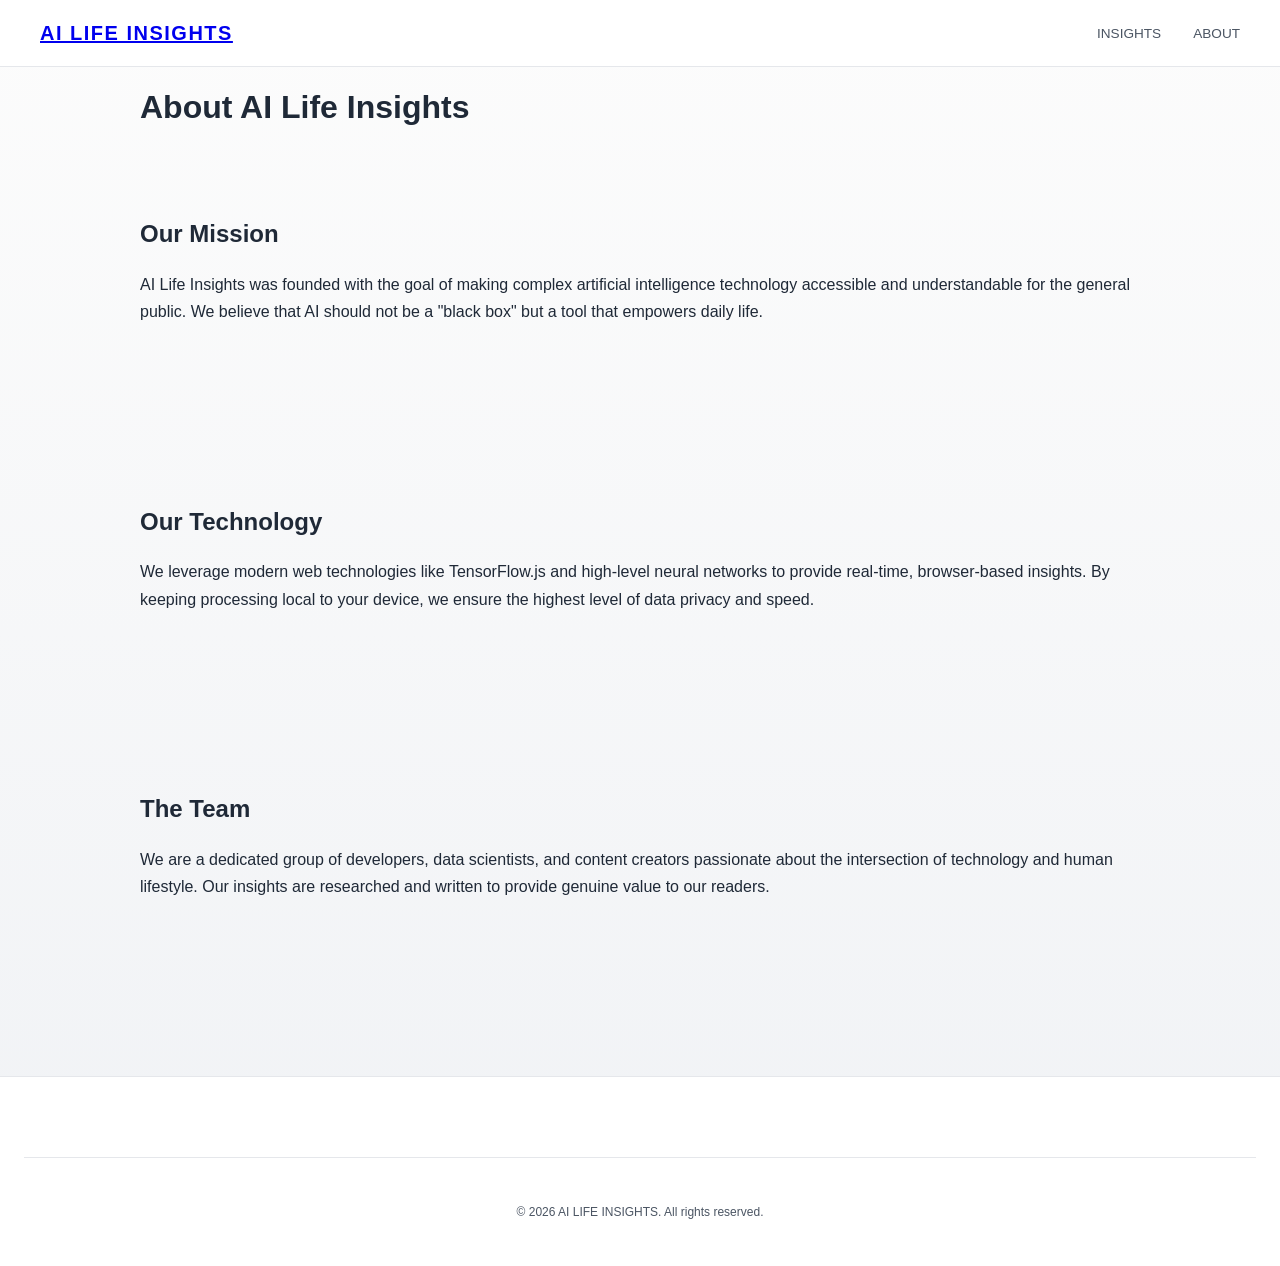
<file: about.html>
<!DOCTYPE html>
<html lang="en">
<head>
    <meta charset="UTF-8">
    <meta name="viewport" content="width=device-width, initial-scale=1.0">
    <title>About Us - AI Life Insights</title>
    <link rel="stylesheet" href="style.css">
</head>
<body class="legal-page">
    <header class="main-header">
        <nav class="nav-container">
            <div class="logo"><a href="/">AI LIFE INSIGHTS</a></div>
            <ul class="nav-links">
                <li><a href="/#insights">INSIGHTS</a></li>
                <li><a href="/#about">ABOUT</a></li>
            </ul>
        </nav>
    </header>

    <main class="content-wrapper legal-content">
        <h1>About AI Life Insights</h1>
        
        <section>
            <h2>Our Mission</h2>
            <p>AI Life Insights was founded with the goal of making complex artificial intelligence technology accessible and understandable for the general public. We believe that AI should not be a "black box" but a tool that empowers daily life.</p>
        </section>

        <section>
            <h2>Our Technology</h2>
            <p>We leverage modern web technologies like TensorFlow.js and high-level neural networks to provide real-time, browser-based insights. By keeping processing local to your device, we ensure the highest level of data privacy and speed.</p>
        </section>

        <section>
            <h2>The Team</h2>
            <p>We are a dedicated group of developers, data scientists, and content creators passionate about the intersection of technology and human lifestyle. Our insights are researched and written to provide genuine value to our readers.</p>
        </section>
    </main>

    <footer class="main-footer">
        <div class="footer-bottom">
            <p>&copy; 2026 AI LIFE INSIGHTS. All rights reserved.</p>
        </div>
    </footer>
</body>
</html>
</file>
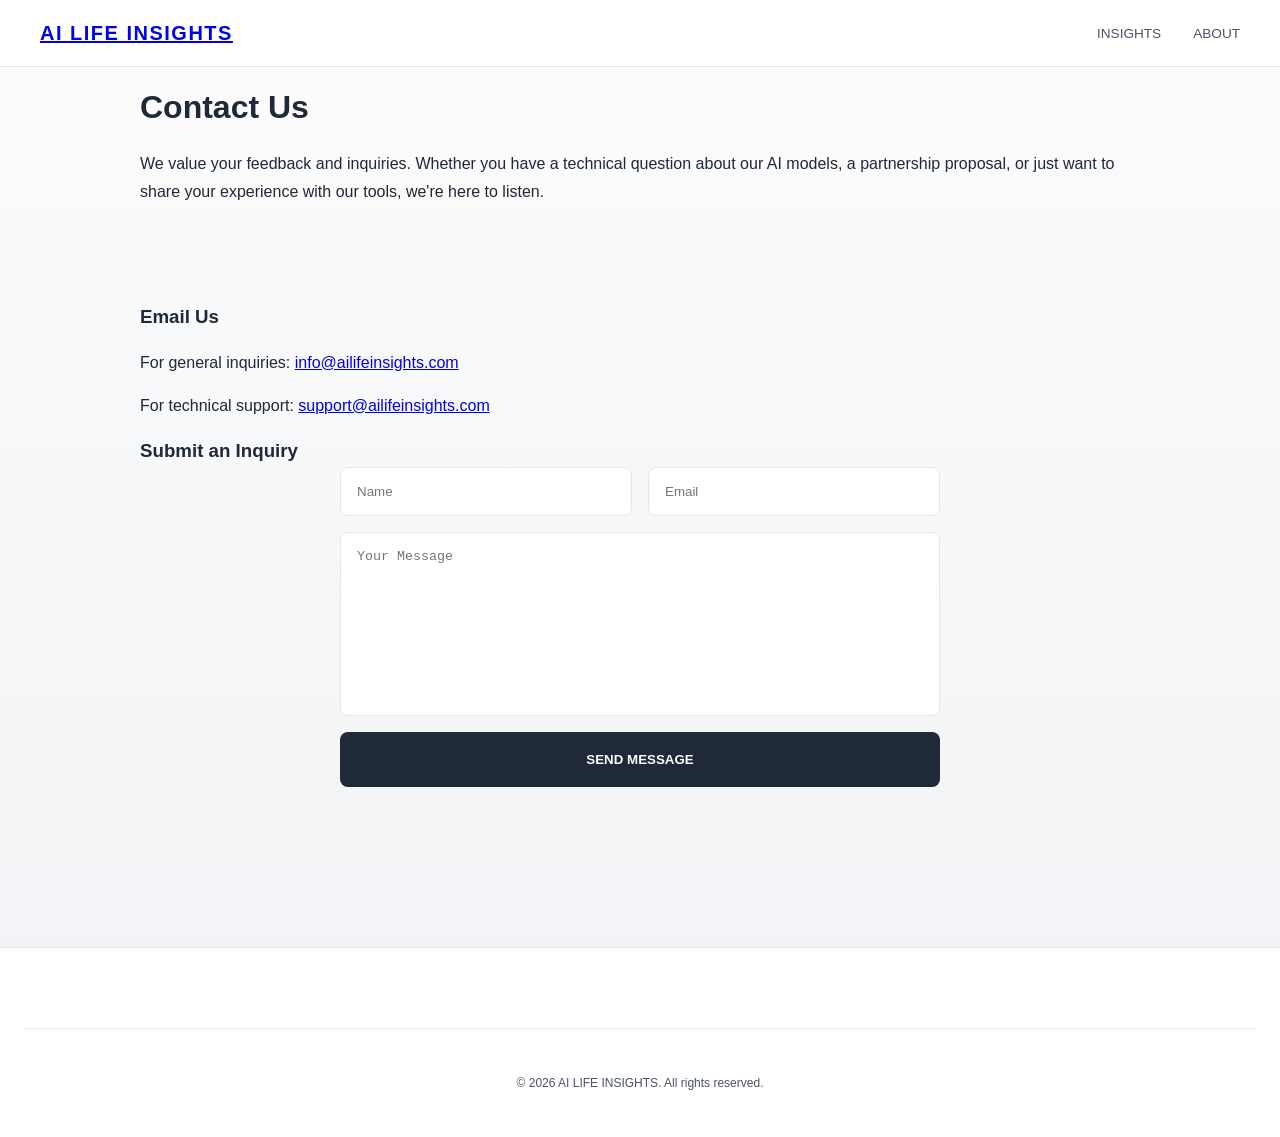
<file: contact.html>
<!DOCTYPE html>
<html lang="en">
<head>
    <meta charset="UTF-8">
    <meta name="viewport" content="width=device-width, initial-scale=1.0">
    <title>Contact Us - AI Life Insights</title>
    <link rel="stylesheet" href="style.css">
</head>
<body class="legal-page">
    <header class="main-header">
        <nav class="nav-container">
            <div class="logo"><a href="/">AI LIFE INSIGHTS</a></div>
            <ul class="nav-links">
                <li><a href="/#insights">INSIGHTS</a></li>
                <li><a href="/#about">ABOUT</a></li>
            </ul>
        </nav>
    </header>

    <main class="content-wrapper legal-content">
        <h1>Contact Us</h1>
        <p>We value your feedback and inquiries. Whether you have a technical question about our AI models, a partnership proposal, or just want to share your experience with our tools, we're here to listen.</p>
        
        <section class="contact-methods">
            <div class="contact-method">
                <h3>Email Us</h3>
                <p>For general inquiries: <a href="mailto:info@ailifeinsights.com">info@ailifeinsights.com</a></p>
                <p>For technical support: <a href="mailto:support@ailifeinsights.com">support@ailifeinsights.com</a></p>
            </div>
            
            <div class="contact-method">
                <h3>Submit an Inquiry</h3>
                <form action="https://formspree.io/f/xaqpzkaj" method="POST" class="styled-form">
                    <div class="form-row">
                        <input type="text" name="name" placeholder="Name" required>
                        <input type="email" name="_replyto" placeholder="Email" required>
                    </div>
                    <textarea name="message" placeholder="Your Message" required style="height: 150px;"></textarea>
                    <button type="submit" class="submit-button">SEND MESSAGE</button>
                </form>
            </div>
        </section>
    </main>

    <footer class="main-footer">
        <div class="footer-bottom">
            <p>&copy; 2026 AI LIFE INSIGHTS. All rights reserved.</p>
        </div>
    </footer>
</body>
</html>
</file>
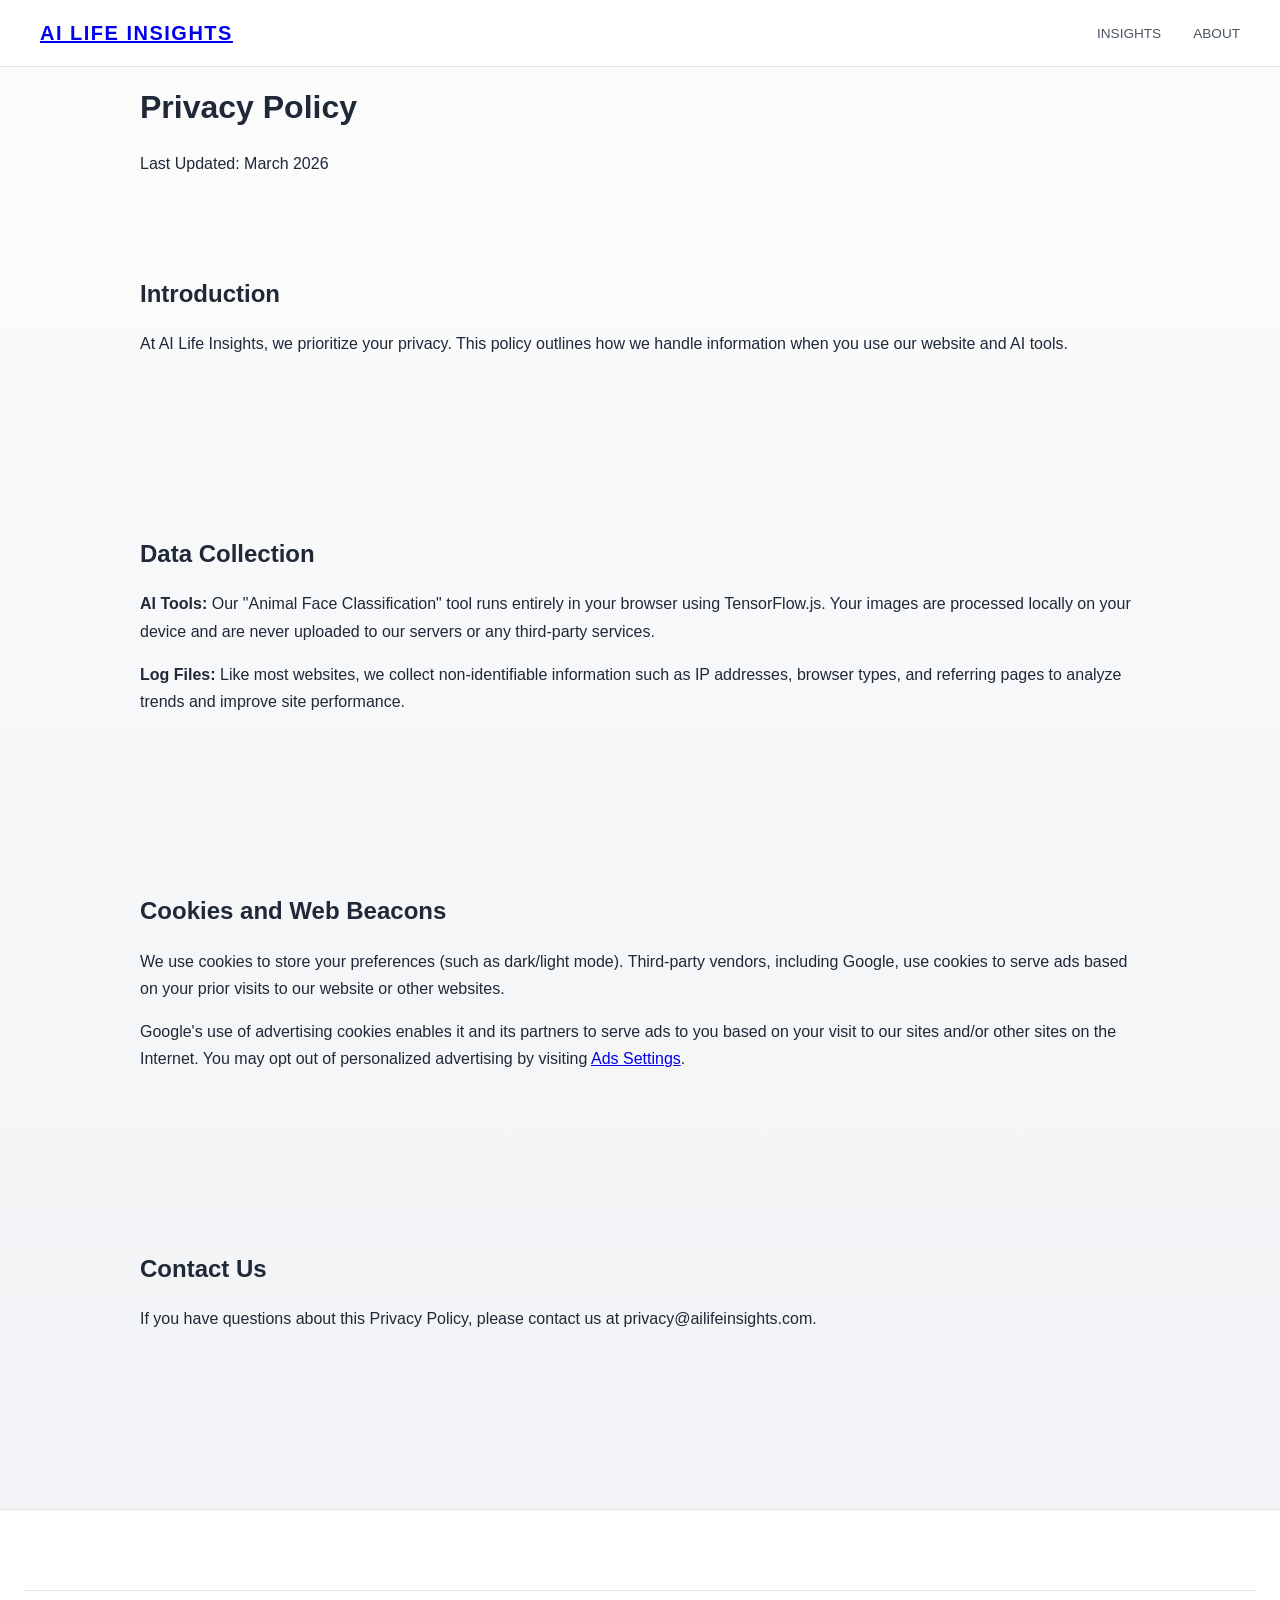
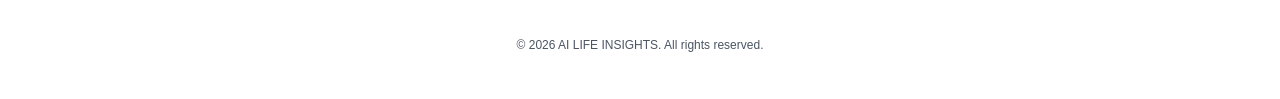
<file: privacy-policy.html>
<!DOCTYPE html>
<html lang="en">
<head>
    <meta charset="UTF-8">
    <meta name="viewport" content="width=device-width, initial-scale=1.0">
    <title>Privacy Policy - AI Life Insights</title>
    <link rel="stylesheet" href="style.css">
</head>
<body class="legal-page">
    <header class="main-header">
        <nav class="nav-container">
            <div class="logo"><a href="/">AI LIFE INSIGHTS</a></div>
            <ul class="nav-links">
                <li><a href="/#insights">INSIGHTS</a></li>
                <li><a href="/#about">ABOUT</a></li>
            </ul>
        </nav>
    </header>

    <main class="content-wrapper legal-content">
        <h1>Privacy Policy</h1>
        <p>Last Updated: March 2026</p>
        
        <section>
            <h2>Introduction</h2>
            <p>At AI Life Insights, we prioritize your privacy. This policy outlines how we handle information when you use our website and AI tools.</p>
        </section>

        <section>
            <h2>Data Collection</h2>
            <p><strong>AI Tools:</strong> Our "Animal Face Classification" tool runs entirely in your browser using TensorFlow.js. Your images are processed locally on your device and are never uploaded to our servers or any third-party services.</p>
            <p><strong>Log Files:</strong> Like most websites, we collect non-identifiable information such as IP addresses, browser types, and referring pages to analyze trends and improve site performance.</p>
        </section>

        <section>
            <h2>Cookies and Web Beacons</h2>
            <p>We use cookies to store your preferences (such as dark/light mode). Third-party vendors, including Google, use cookies to serve ads based on your prior visits to our website or other websites.</p>
            <p>Google's use of advertising cookies enables it and its partners to serve ads to you based on your visit to our sites and/or other sites on the Internet. You may opt out of personalized advertising by visiting <a href="https://www.google.com/settings/ads">Ads Settings</a>.</p>
        </section>

        <section>
            <h2>Contact Us</h2>
            <p>If you have questions about this Privacy Policy, please contact us at privacy@ailifeinsights.com.</p>
        </section>
    </main>

    <footer class="main-footer">
        <div class="footer-bottom">
            <p>&copy; 2026 AI LIFE INSIGHTS. All rights reserved.</p>
        </div>
    </footer>
</body>
</html>
</file>
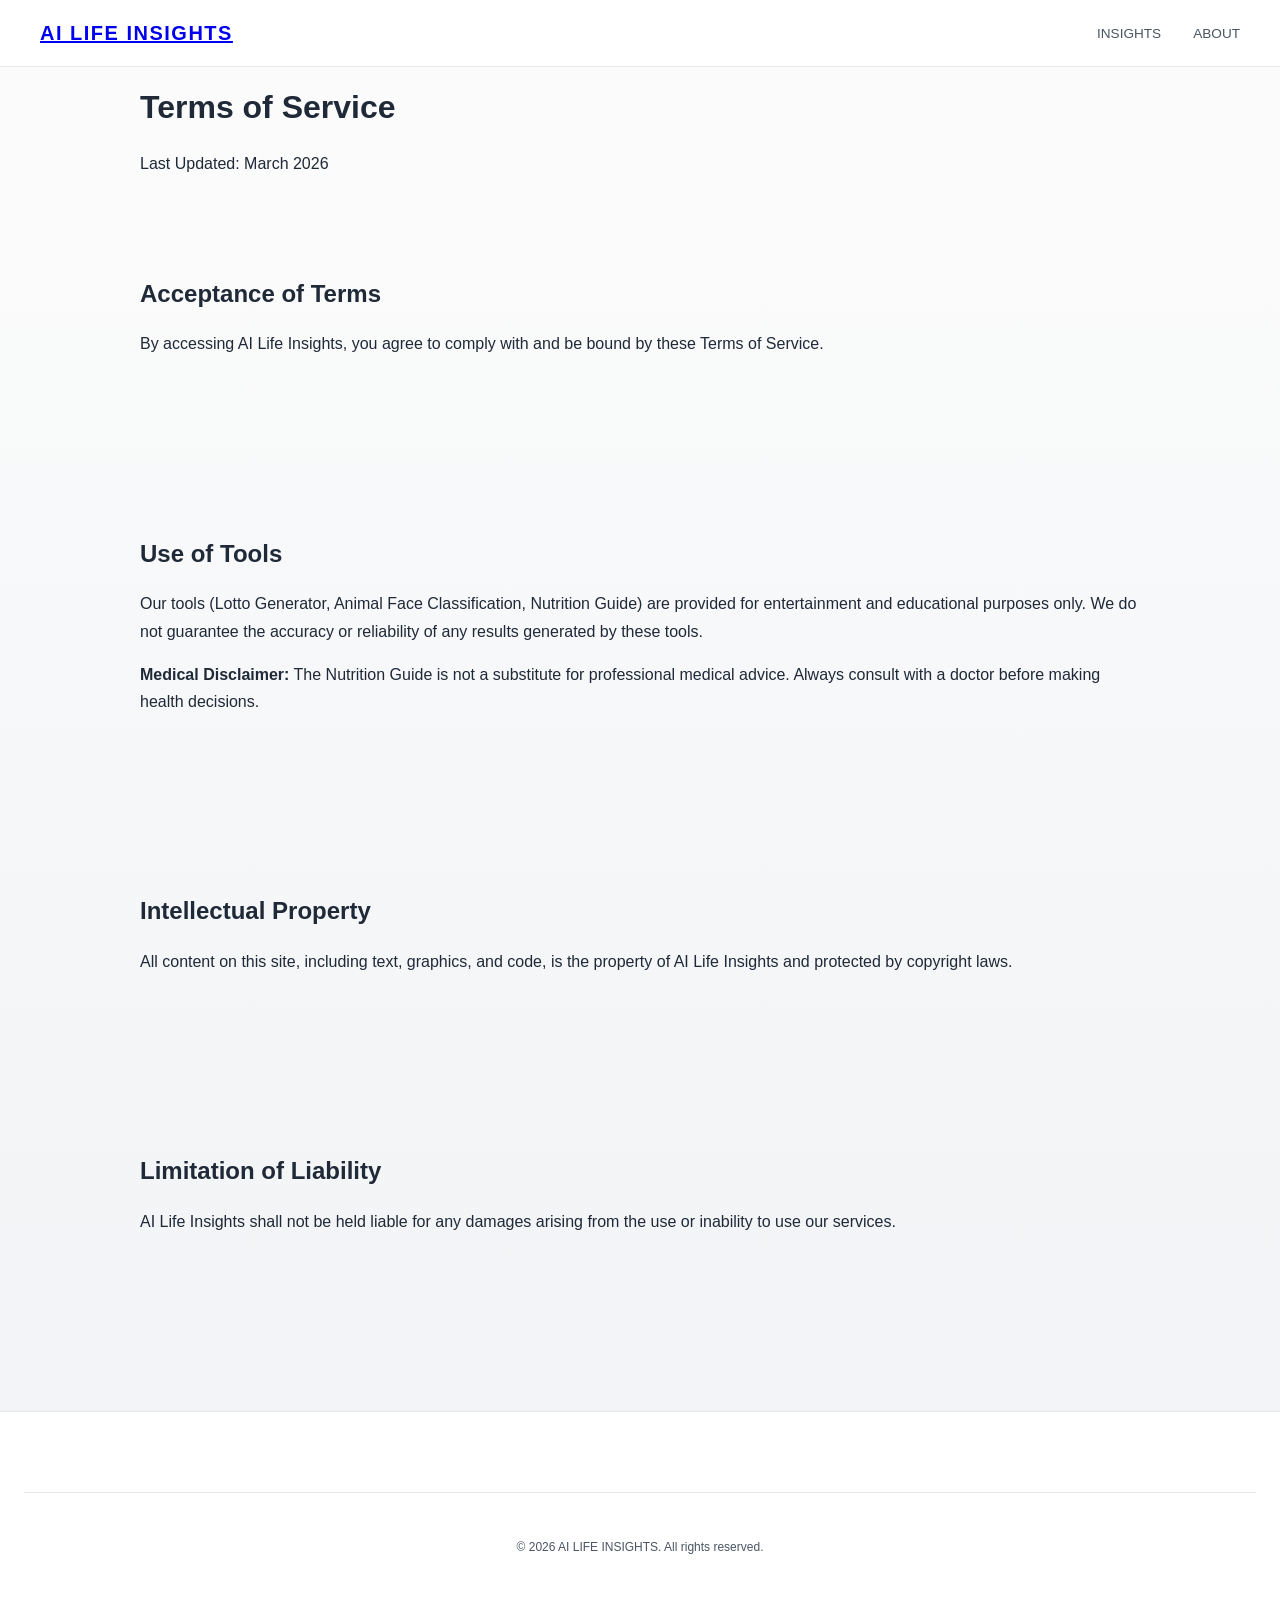
<file: terms-of-service.html>
<!DOCTYPE html>
<html lang="en">
<head>
    <meta charset="UTF-8">
    <meta name="viewport" content="width=device-width, initial-scale=1.0">
    <title>Terms of Service - AI Life Insights</title>
    <link rel="stylesheet" href="style.css">
</head>
<body class="legal-page">
    <header class="main-header">
        <nav class="nav-container">
            <div class="logo"><a href="/">AI LIFE INSIGHTS</a></div>
            <ul class="nav-links">
                <li><a href="/#insights">INSIGHTS</a></li>
                <li><a href="/#about">ABOUT</a></li>
            </ul>
        </nav>
    </header>

    <main class="content-wrapper legal-content">
        <h1>Terms of Service</h1>
        <p>Last Updated: March 2026</p>
        
        <section>
            <h2>Acceptance of Terms</h2>
            <p>By accessing AI Life Insights, you agree to comply with and be bound by these Terms of Service.</p>
        </section>

        <section>
            <h2>Use of Tools</h2>
            <p>Our tools (Lotto Generator, Animal Face Classification, Nutrition Guide) are provided for entertainment and educational purposes only. We do not guarantee the accuracy or reliability of any results generated by these tools.</p>
            <p><strong>Medical Disclaimer:</strong> The Nutrition Guide is not a substitute for professional medical advice. Always consult with a doctor before making health decisions.</p>
        </section>

        <section>
            <h2>Intellectual Property</h2>
            <p>All content on this site, including text, graphics, and code, is the property of AI Life Insights and protected by copyright laws.</p>
        </section>

        <section>
            <h2>Limitation of Liability</h2>
            <p>AI Life Insights shall not be held liable for any damages arising from the use or inability to use our services.</p>
        </section>
    </main>

    <footer class="main-footer">
        <div class="footer-bottom">
            <p>&copy; 2026 AI LIFE INSIGHTS. All rights reserved.</p>
        </div>
    </footer>
</body>
</html>
</file>
<file: style.css>
:root {
    --bg-color: #fcfcfc;
    --bg-gradient: linear-gradient(180deg, #fcfcfc 0%, #f0f2f5 100%);
    --accent-color: #2563eb;
    --accent-hover: #1d4ed8;
    --text-main: #1f2937;
    --text-muted: #4b5563;
    --card-bg: #ffffff;
    --card-border: #e5e7eb;
    --nav-bg: rgba(255, 255, 255, 0.85);
    --shadow-sm: 0 1px 2px 0 rgba(0, 0, 0, 0.05);
    --shadow-md: 0 4px 6px -1px rgba(0, 0, 0, 0.1), 0 2px 4px -1px rgba(0, 0, 0, 0.06);
    --shadow-lg: 0 10px 15px -3px rgba(0, 0, 0, 0.1), 0 4px 6px -2px rgba(0, 0, 0, 0.05);
}

[data-theme='dark'] {
    --bg-color: #0f172a;
    --bg-gradient: linear-gradient(180deg, #0f172a 0%, #1e293b 100%);
    --accent-color: #38bdf8;
    --accent-hover: #7dd3fc;
    --text-main: #f1f5f9;
    --text-muted: #94a3b8;
    --card-bg: #1e293b;
    --card-border: #334155;
    --nav-bg: rgba(15, 23, 42, 0.85);
}

html {
    scroll-behavior: smooth;
}

body {
    margin: 0;
    padding: 0;
    font-family: 'Noto Sans KR', sans-serif;
    background: var(--bg-color);
    background-image: var(--bg-gradient);
    color: var(--text-main);
    line-height: 1.7;
    transition: background 0.4s ease;
}

h1, h2, h3, h4, .logo {
    font-family: 'Orbitron', sans-serif;
    font-weight: 700;
    margin: 0;
}

/* Header & Navigation */
.main-header {
    position: fixed;
    top: 0;
    width: 100%;
    background: var(--nav-bg);
    backdrop-filter: blur(12px);
    z-index: 1000;
    border-bottom: 1px solid var(--card-border);
}

.nav-container {
    max-width: 1200px;
    margin: 0 auto;
    padding: 1rem 1.5rem;
    display: flex;
    justify-content: space-between;
    align-items: center;
}

.logo {
    font-size: 1.25rem;
    color: var(--accent-color);
    letter-spacing: 1.5px;
}

.nav-links {
    list-style: none;
    display: flex;
    gap: 2rem;
    margin: 0;
    padding: 0;
}

.nav-links a {
    text-decoration: none;
    color: var(--text-muted);
    font-size: 0.85rem;
    font-weight: 500;
    transition: color 0.2s;
}

.nav-links a:hover {
    color: var(--accent-color);
}

#theme-button {
    background: var(--accent-color);
    color: #fff;
    border: none;
    padding: 0.5rem 1rem;
    border-radius: 9999px;
    cursor: pointer;
    font-family: 'Orbitron', sans-serif;
    font-size: 0.7rem;
    font-weight: 700;
    transition: opacity 0.2s;
}

/* Content Layout */
.content-wrapper {
    max-width: 1000px;
    margin: 0 auto;
    padding: 80px 1.5rem 0;
}

section {
    padding: 5rem 0;
    scroll-margin-top: 80px;
}

.section-title {
    text-align: center;
    margin-bottom: 3.5rem;
}

.section-title h2 {
    font-size: 2rem;
    margin-bottom: 1rem;
    color: var(--text-main);
}

.section-title p {
    color: var(--text-muted);
    max-width: 600px;
    margin: 0 auto;
}

/* Hero Section */
.hero-section {
    text-align: center;
    padding: 8rem 0 5rem;
}

.hero-section h1 {
    font-size: 3.5rem;
    line-height: 1.2;
    margin-bottom: 1.5rem;
    background: linear-gradient(90deg, var(--accent-color), #8b5cf6);
    -webkit-background-clip: text;
    -webkit-text-fill-color: transparent;
}

.hero-section p {
    font-size: 1.25rem;
    color: var(--text-muted);
    max-width: 700px;
    margin: 0 auto 2.5rem;
}

.hero-cta {
    display: flex;
    gap: 1rem;
    justify-content: center;
}

.btn-primary, .btn-secondary {
    padding: 0.875rem 2rem;
    border-radius: 8px;
    font-family: 'Orbitron', sans-serif;
    font-size: 0.875rem;
    font-weight: 700;
    text-decoration: none;
    transition: all 0.2s;
}

.btn-primary {
    background: var(--accent-color);
    color: #fff;
    box-shadow: var(--shadow-md);
}

.btn-primary:hover {
    background: var(--accent-hover);
    transform: translateY(-2px);
}

.btn-secondary {
    background: transparent;
    border: 1px solid var(--card-border);
    color: var(--text-main);
}

/* Tool Cards */
.tool-section {
    display: flex;
    justify-content: center;
}

.tool-card {
    background: var(--card-bg);
    border: 1px solid var(--card-border);
    border-radius: 24px;
    padding: 3rem;
    width: 100%;
    max-width: 600px;
    box-shadow: var(--shadow-lg);
}

.tool-header {
    text-align: center;
    margin-bottom: 2.5rem;
}

.tool-header h2 {
    font-size: 1.5rem;
    margin-bottom: 0.75rem;
}

.tool-header p {
    font-size: 0.9rem;
    color: var(--text-muted);
}

/* Lotto & Display */
.display-screen {
    background: #f1f5f9;
    border-radius: 16px;
    padding: 2.5rem;
    margin-bottom: 2rem;
    min-height: 60px;
    display: flex;
    justify-content: center;
    align-items: center;
    border: 1px solid var(--card-border);
}

[data-theme='dark'] .display-screen { background: #0f172a; }

.numbers-container {
    display: flex;
    gap: 0.75rem;
    flex-wrap: wrap;
    justify-content: center;
}

.number-ball {
    width: 48px;
    height: 48px;
    border-radius: 50%;
    display: flex;
    justify-content: center;
    align-items: center;
    font-weight: 700;
    color: #fff;
    box-shadow: var(--shadow-sm);
    animation: popIn 0.4s cubic-bezier(0.175, 0.885, 0.32, 1.275) forwards;
}

/* Upload Area */
.upload-area {
    border: 2px dashed var(--card-border);
    border-radius: 16px;
    padding: 4rem 2rem;
    text-align: center;
    cursor: pointer;
    background: rgba(0,0,0,0.02);
    transition: all 0.2s;
}

.upload-area:hover {
    border-color: var(--accent-color);
    background: rgba(37, 99, 235, 0.05);
}

.image-preview img {
    max-width: 100%;
    max-height: 300px;
    border-radius: 12px;
}

/* Action Button */
.action-button {
    width: 100%;
    padding: 1.25rem;
    background: var(--accent-color);
    color: #fff;
    border: none;
    border-radius: 12px;
    font-family: 'Orbitron', sans-serif;
    font-weight: 700;
    cursor: pointer;
    transition: all 0.2s;
}

.action-button:hover {
    background: var(--accent-hover);
    transform: scale(1.01);
}

/* Lifestyle Grid */
.lifestyle-grid {
    display: grid;
    grid-template-columns: 1fr 1fr;
    gap: 2rem;
}

.lifestyle-card {
    background: var(--card-bg);
    border: 1px solid var(--card-border);
    border-radius: 20px;
    padding: 2.5rem;
    box-shadow: var(--shadow-md);
}

.lifestyle-card h3 { font-size: 1.25rem; margin-bottom: 1rem; color: var(--accent-color); }
.lifestyle-card p { font-size: 0.9rem; color: var(--text-muted); margin-bottom: 1.5rem; }

.styled-select {
    width: 100%;
    padding: 0.75rem;
    border-radius: 8px;
    border: 1px solid var(--card-border);
    background: var(--card-bg);
    color: var(--text-main);
    margin-bottom: 1rem;
}

.btn-small {
    width: 100%;
    padding: 0.75rem;
    background: var(--accent-color);
    color: #fff;
    border: none;
    border-radius: 8px;
    font-family: 'Orbitron', sans-serif;
    font-weight: 700;
    cursor: pointer;
}

.goal-buttons {
    display: grid;
    grid-template-columns: 1fr 1fr;
    gap: 0.75rem;
}

.goal-btn {
    padding: 0.75rem;
    background: transparent;
    border: 1px solid var(--card-border);
    border-radius: 8px;
    color: var(--text-main);
    font-size: 0.8rem;
    font-weight: 600;
    cursor: pointer;
    transition: all 0.2s;
}

.goal-btn.active {
    background: var(--accent-color);
    color: #fff;
    border-color: var(--accent-color);
}

/* Insights Articles */
.article-list {
    display: flex;
    flex-direction: column;
    gap: 2.5rem;
}

.article-card {
    background: var(--card-bg);
    border: 1px solid var(--card-border);
    border-radius: 20px;
    padding: 2.5rem;
    transition: transform 0.3s ease;
}

.article-header { margin-bottom: 1.5rem; border-bottom: 1px solid var(--card-border); padding-bottom: 1rem; }
.article-header h3 { font-size: 1.5rem; margin-bottom: 0.5rem; color: var(--text-main); }
.article-meta { font-size: 0.75rem; color: var(--accent-color); font-weight: 700; text-transform: uppercase; }
.article-body p { margin: 0; color: var(--text-muted); line-height: 1.8; }

/* Info & FAQ */
.info-section {
    max-width: 800px;
    margin: 0 auto;
}

.info-section h2 { margin-bottom: 2rem; border-left: 4px solid var(--accent-color); padding-left: 1rem; }

.faq-list { display: flex; flex-direction: column; gap: 1.5rem; }
.faq-item h4 { margin-bottom: 0.5rem; color: var(--text-main); }
.faq-item p { font-size: 0.9rem; color: var(--text-muted); }

.policy-grid { display: grid; grid-template-columns: 1fr 1fr; gap: 1.5rem; }
.policy-card { background: rgba(0,0,0,0.02); padding: 2rem; border-radius: 12px; }
.policy-card h3 { font-size: 1rem; margin-bottom: 0.75rem; }
.policy-card p { font-size: 0.85rem; color: var(--text-muted); margin: 0; }

/* Contact Form */
.contact-section { text-align: center; }
.contact-section h2 { margin-bottom: 1rem; }
.contact-section p { color: var(--text-muted); margin-bottom: 2.5rem; }

.styled-form { max-width: 600px; margin: 0 auto; display: flex; flex-direction: column; gap: 1rem; }
.form-row { display: flex; gap: 1rem; }
.form-row input { flex: 1; }
.styled-form input, .styled-form textarea {
    padding: 1rem;
    border-radius: 8px;
    border: 1px solid var(--card-border);
    background: var(--card-bg);
    color: var(--text-main);
}
.styled-form textarea { height: 150px; resize: none; }
.submit-button {
    padding: 1.25rem;
    background: var(--text-main);
    color: var(--bg-color);
    border: none;
    border-radius: 8px;
    font-weight: 700;
    font-family: 'Orbitron', sans-serif;
    cursor: pointer;
}

/* Footer */
.main-footer {
    background: var(--card-bg);
    border-top: 1px solid var(--card-border);
    padding: 5rem 1.5rem 2rem;
    margin-top: 5rem;
}

.footer-container {
    max-width: 1200px;
    margin: 0 auto;
    display: grid;
    grid-template-columns: 2fr 1fr 1fr;
    gap: 4rem;
    margin-bottom: 4rem;
}

.footer-info p { font-size: 0.9rem; color: var(--text-muted); margin-top: 1rem; max-width: 300px; }
.footer-nav h4, .footer-legal h4 { font-size: 0.8rem; text-transform: uppercase; letter-spacing: 1px; margin-bottom: 1.5rem; }
.footer-nav, .footer-legal { display: flex; flex-direction: column; gap: 0.75rem; }
.footer-nav a, .footer-legal a { text-decoration: none; color: var(--text-muted); font-size: 0.85rem; }

.footer-bottom { text-align: center; border-top: 1px solid var(--card-border); padding-top: 2rem; font-size: 0.75rem; color: var(--text-muted); }

/* Animations */
@keyframes popIn { from { opacity: 0; transform: scale(0.8); } to { opacity: 1; transform: scale(1); } }
.spinner {
    border: 3px solid rgba(0,0,0,0.1);
    width: 30px;
    height: 30px;
    border-radius: 50%;
    border-left-color: var(--accent-color);
    animation: spin 1s linear infinite;
    margin: 0 auto;
}
@keyframes spin { to { transform: rotate(360deg); } }

.bar-container { background: #e2e8f0; height: 8px; border-radius: 4px; overflow: hidden; margin: 4px 0; }
[data-theme='dark'] .bar-container { background: #334155; }
.bar { height: 100%; background: var(--accent-color); width: 0; transition: width 0.6s ease; }

/* Mobile */
@media (max-width: 768px) {
    .nav-links { display: none; }
    .hero-section h1 { font-size: 2.25rem; }
    .lifestyle-grid, .footer-container { grid-template-columns: 1fr; }
    .footer-container { gap: 2.5rem; text-align: center; }
    .footer-info p { margin: 1rem auto; }
    .form-row { flex-direction: column; }
}
</file>
